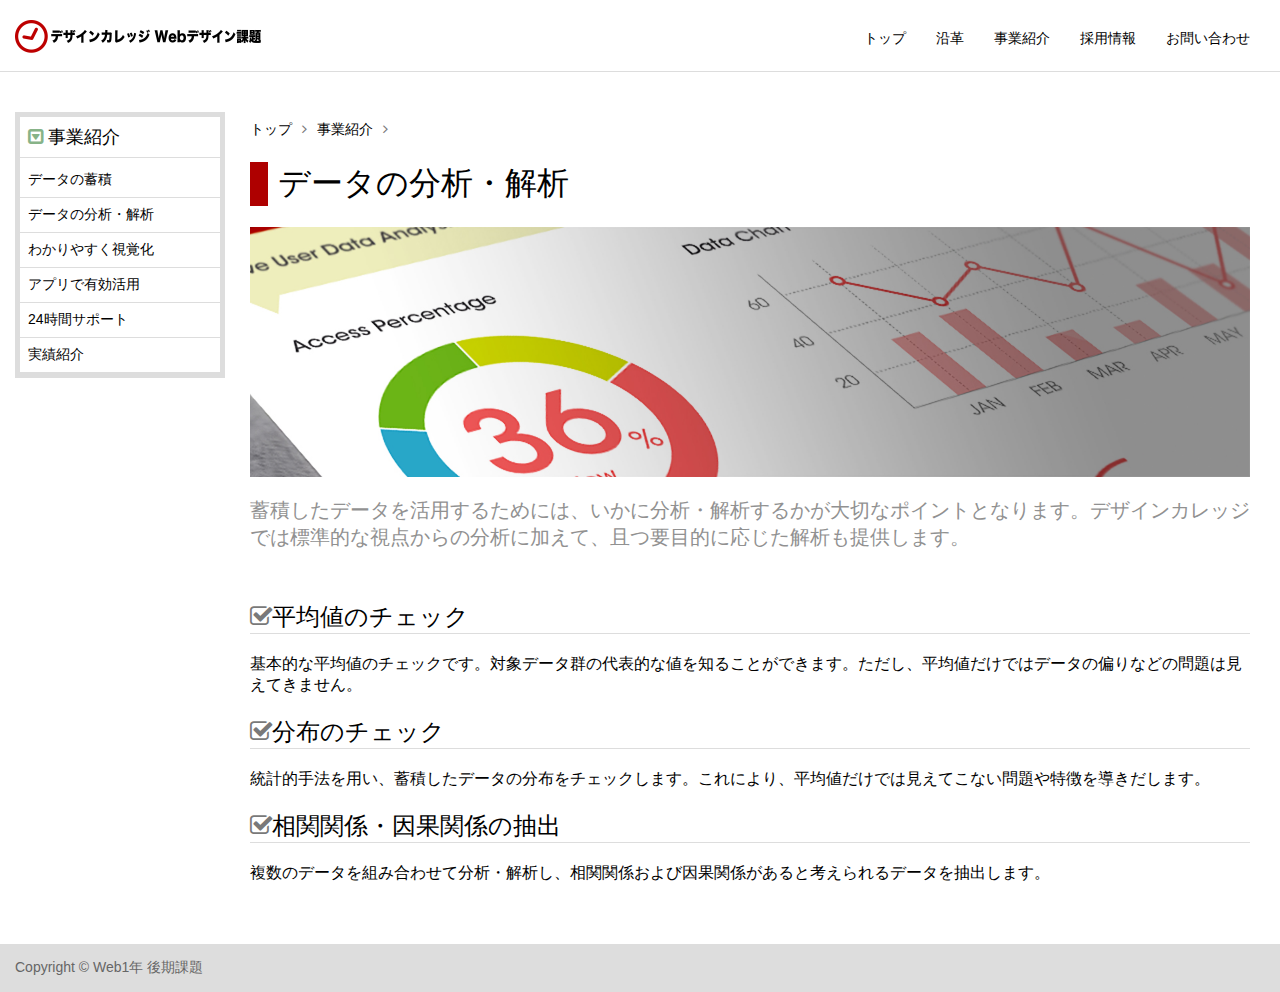
<file: index.html>
<!DOCTYPE html>
<html lang="ja">
<head>
<meta charset="UTF-8">
<title></title>
<meta name="viewport" content="width=device-width">

<link href="./font-awesome-4.7.0/css/font-awesome.min.css" rel="stylesheet">

<link rel="stylesheet" href="style.css">
<script src="./jquery-1.11.1.min.js"></script>
<script>
	$(function() {
		$("#menubtn").click(function(){
			$("#menu").slideToggle();
		})
	});
</script>

</head>
<body>

<div class="box1">
	<div class="site">
	<h1><a href="#"><img src="img/logo-large.png" alt="TimeSwitch" width="250" height="33"></a></h1>
	</div>

	<button type="button" id="menubtn">
	<i class="fa fa-bars"></i><span>MENU</span>
	</button>

	<nav class="menu" id="menu">
	<ul>
	<li><a href="#">トップ</a></li>
	<li><a href="#">沿革</a></li>
	<li><a href="#">事業紹介</a></li>
	<li><a href="#">採用情報</a></li>
	<li><a href="#">お問い合わせ</a></li>
	</ul>
	</nav>
</div>

<div class="boxA">

     <div class="box2">
         <div class="zigyou">
         <aside>
         <h1><i class="fa fa-caret-square-o-down"></i>事業紹介</h1>
             <ul>
   	              <li><a href="#">データの蓄積</a></li>
                  <li><a href="#">データの分析・解析</a></li>
                 <li><a href="#">わかりやすく視覚化</a></li>
                 <li><a href="#">アプリで有効活用</a></li>
			     <li><a href="#">24時間サポート</a></li>
			     <li><a href="#">実績紹介</a></li>
		     </ul>
		 </aside>
		 </div>
     </div>

	 <div class="box3">
		 <div class="keireki">
		 <ul>
	   	 <li><a href="#">トップ<i class="fa fa-angle-right"></i></a></li>
	     <li><a href="#">事業紹介<i class="fa fa-angle-right"></i></a></li>
		 </ul>
		 </div>

		 <div class="top">
		 <h1>データの分析・解析</h1>
			 <img src="img/header-data.jpg" alt="" class="topimg">
			 <p class="catch">
			 蓄積したデータを活用するためには、いかに分析・解析するかが大切なポイントとなります。デザインカレッジでは標準的な視点からの分析に加えて、且つ要目的に応じた解析も提供します。
			 </p>
		 </div>

		 <div class="box3-1">
			 <h2><i class="fa fa-check-square-o"></i>平均値のチェック</h2>
			 基本的な平均値のチェックです。対象データ群の代表的な値を知ることができます。ただし、平均値だけではデータの偏りなどの問題は見えてきません。
     	 </div>

		 <div class="box3-2">
		     <h2><i class="fa fa-check-square-o"></i>分布のチェック</h2>
			 統計的手法を用い、蓄積したデータの分布をチェックします。これにより、平均値だけでは見えてこない問題や特徴を導きだします。
     	 </div>

		 <div class="box3-3">
		 <h2><i class="fa fa-check-square-o"></i>相関関係・因果関係の抽出</h2>
		 複数のデータを組み合わせて分析・解析し、相関関係および因果関係があると考えられるデータを抽出します。
     	 </div>
	 </div>
</div>

<div class="box4">
	<div class="copyright">
	<p>Copyright &copy; Web1年 後期課題</p>
	</div>
</div>

</body>
</html>
</file>
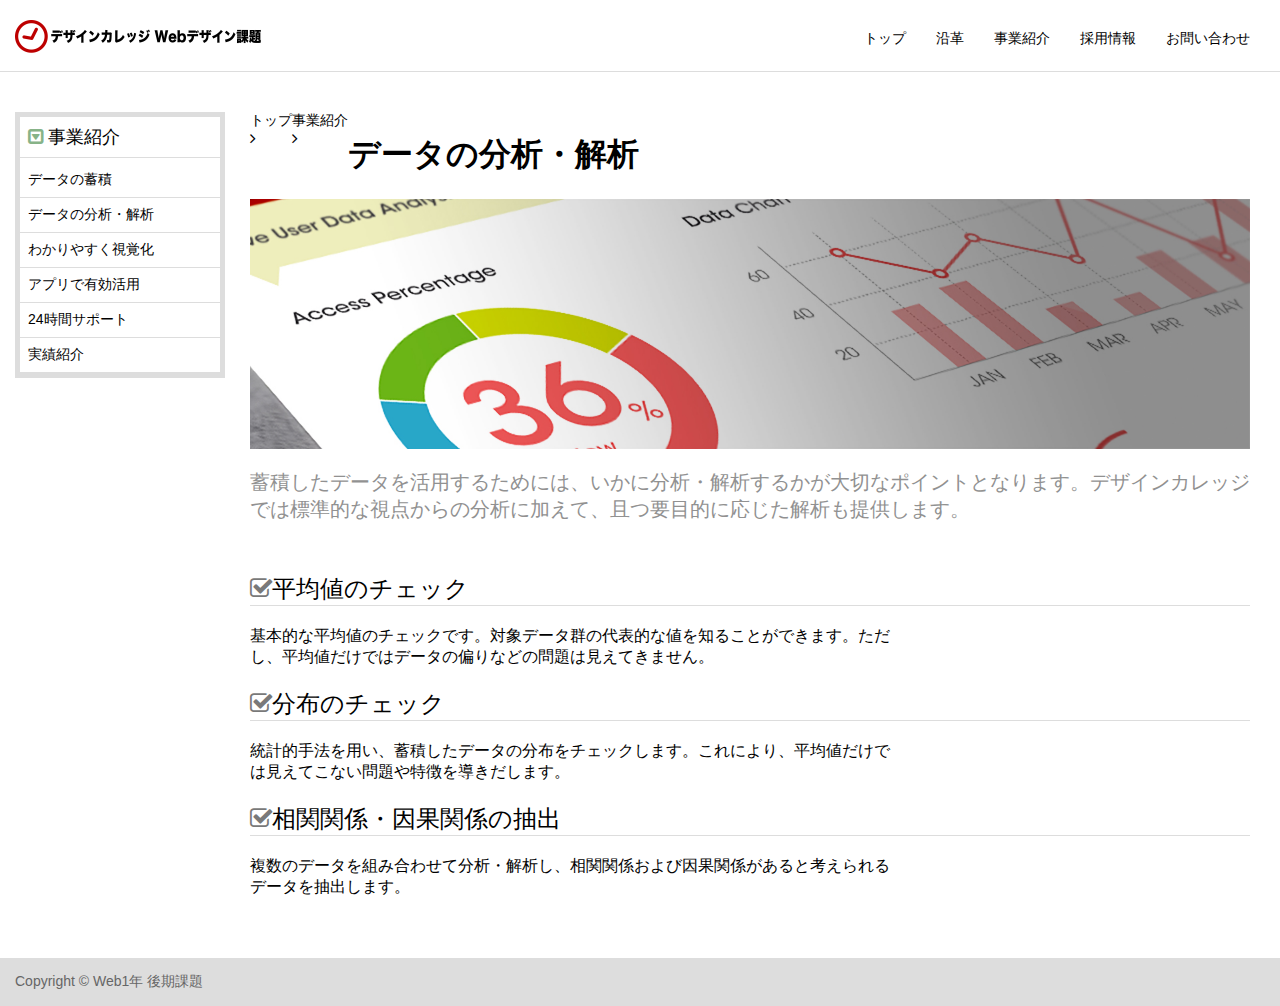
<file: kouki.html>
<!DOCTYPE html>
<html lang="ja">
<head>
<meta charset="UTF-8">
<title></title>
<meta name="viewport" content="width=device-width">

<link href="http://netdna.bootstrapcdn.com/font-awesome/4.2.0/css/font-awesome.css" rel="stylesheet">

<link rel="stylesheet" href="style.css">
<script src="https://ajax.googleapis.com/ajax/libs/jquery/1.12.4/jquery.min.js"></script>
<script>
	$(function() {
		$("#menubtn").click(function(){
			$("#menu").slideToggle();
		})
	});
</script>

</head>
<body>

<div class="box1">
	<div class="site">
	<h1><a href="#"><img src="img/logo-large.png" alt="TimeSwitch" width="250" height="33"></a></h1>
	</div>

	<button type="button" id="menubtn">
	<i class="fa fa-bars"></i><span>MENU</span>
	</button>

	<nav class="menu" id="menu">
	<ul>
	<li><a href="#">トップ</a></li>
	<li><a href="#">沿革</a></li>
	<li><a href="#">事業紹介</a></li>
	<li><a href="#">採用情報</a></li>
	<li><a href="#">お問い合わせ</a></li>
	</ul>
	</nav>
</div>

<div class="boxA">
<div class="box2">
<div class="zigyou">
<aside>
<h1><i class="fa fa-caret-square-o-down"></i>事業紹介</h1>
<ul>
   	 <li><a href="#">データの蓄積</a></li>
     <li><a href="#">データの分析・解析</a></li>
     <li><a href="#">わかりやすく視覚化</a></li>
     <li><a href="#">アプリで有効活用</a></li>
     <li><a href="#">24時間サポート</a></li>
     <li><a href="#">実績紹介</a></li>
</ul>
</aside>
</div>
</div>

<div class="box3">
<div class="keireki">
<ul>
   	 <li><a href="#">トップ</a><i class="fa fa-angle-right"></i></li>
     <li><a href="#">事業紹介</a><i class="fa fa-angle-right"></i></li>
</ul>
</div>

<h1>データの分析・解析</h1>
	<div class="top">
	<img src="img/header-data.jpg" alt="" class="topimg">
	<p class="catch">
	蓄積したデータを活用するためには、いかに分析・解析するかが大切なポイントとなります。デザインカレッジでは標準的な視点からの分析に加えて、且つ要目的に応じた解析も提供します。
	</p>
	</div>

<div class="box3-1">
	<div class="nakami">
<h2><i class="fa fa-check-square-o"></i>平均値のチェック</h2>
基本的な平均値のチェックです。対象データ群の代表的な値を知ることができます。ただ<br>
し、平均値だけではデータの偏りなどの問題は見えてきません。
     </div>
</div>

<div class="box3-2">
	<div class="nakami">
<h2><i class="fa fa-check-square-o"></i>分布のチェック</h2>
統計的手法を用い、蓄積したデータの分布をチェックします。これにより、平均値だけで<br>
は見えてこない問題や特徴を導きだします。
     </div>
</div>

<div class="box3-3">
	<div class="nakami">
<h2><i class="fa fa-check-square-o"></i>相関関係・因果関係の抽出</h2>
複数のデータを組み合わせて分析・解析し、相関関係および因果関係があると考えられる<br>データを抽出します。
     </div>
</div>

</div>
</div>

<div class="box4">
	<div class="copyright">
	<p>Copyright &copy; Web1年 後期課題</p>
	</div>
</div>
</div>

</body>
</html>
</file>
<file: style.css>
@charset "UTF-8";


body	{margin: 0;
	font-family: 'メイリオ', 'Hiragino Kaku Gothic Pro', sans-serif}

/* サイト名 */

.site h1	{
	margin: 0;}

/*  */

.keireki li a:hover	{
	background-color: #eeeeee}

.keireki li	{float: left;
	width: auto}

.keireki li a	{display: block;
	color: #000000;
	font-size: 14px;
	text-decoration: none;
}

.keireki  a i {
	padding: 10px;
	color: #797979;
}

.keireki ul	{margin: 0;
	padding: 0;
	list-style: none;
}

.keireki a:after	{content: "";
	display: block;
	clear: both;
}

.top h1 {
	display: block;
	padding-left: 10px;
	margin-top: 50px;
	border-left: solid 18px #ae0000;
	font-weight: normal;
}


/* ヘッダー画像 */
.topimg	{max-width: 100%;
	height: auto;
	vertical-align: bottom}

/* 事業紹介 */

.zigyou	{
	width: 200px;
	border: solid 5px #dddddd;
}

.zigyou i	{
	margin-right: 5px;
	color: #87b388;
}

.zigyou h1	{margin-top: 0;
	margin-bottom: 5px;
	font-size: 18px;
	color: #666666;
	font-weight:normal;
}

.zigyou ul	{margin: 0;
	padding: 0;
	list-style: none;
}

.zigyou li a	{display: block;
	padding: 8px;
	color: #000000;
	font-size: 14px;
	text-decoration: none;
	border-bottom: solid 1px #dddddd
}

.zigyou h1 {display: block;
	padding: 8px;
	color: #000000;
	text-decoration: none;
	border-bottom: solid 1px #dddddd
}

.zigyou li a:hover	{background-color: #eeeeee}

.zigyou a:after	{content: "";
	display: block;
	clear: both;
}

.box3 ul	{margin: 0;
	padding: 0;
	list-style: none}

.top p {
	margin-top:20px;
	margin-bottom:50px;
	font-size:20px;
	color: #919191;
}

.top {margin: 0;
	padding: 0;
	list-style: none;
}

/* BOX2、BOX3を横に並べる設定 */
.boxA:after	{
	content: "";
	display: block;
	clear: both
}
.box2	{
	float: left;
	margin-right:2%;
	}
.box3	{
	float: left;
	width: 80%;
	}

.box3-1 i	{
	color: #797979;
}

.box3-1 h2	{margin-bottom: 20px;
	border-bottom: solid 1px #dddddd;
    font-weight:normal;}

.box3-2 i	{
	color: #797979;
}

.box3-2 h2	{margin-bottom: 20px;
	border-bottom: solid 1px #dddddd;
    font-weight:normal;}

.box3-3 i	{
	color: #797979;
}

.box3-3 h2	{margin-bottom: 20px;
	border-bottom: solid 1px #dddddd;
    font-weight:normal;}

/* コピーライト */

.box4 {
	display: block;
	margin-top: 60px;
}
.copyright p {
	margin: 0;
	margin-left: 15px;
	color: #666666;
	font-size: 14px;
}

/* バーの形にする */
.box4 {padding-top: 15px;
	padding-bottom: 15px;
	background-color: #dddddd}

/* ボックスの左右 */
.box1, .boxA
	{padding-left: 15px;
	padding-right: 15px}

/* ボックスの上下 */

.box1	{padding-top: 20px;
	padding-bottom: 10px}

.boxA	{padding-top: 20px;
	padding-bottom: 0}

/* BOX 1の下に罫線を挿入 */
.box1	{margin-bottom: 20px;
	border-bottom: solid 1px #dddddd}

/* ########### 767px以下 ########### */
@media (max-width: 767px) {

/* トグルボタン */
#menubtn {
	padding:6px 12px;
	border: solid 1px #aaaaaa;
	background-color: #ffffff;
	border-radius: 5px;
	position: absolute;
	top:20px;
	right:15px;
	cursor: pointer;
}
#menubtn:hover {
	background-color: #dddddd;
}
#menubtn:focus {
	outline:none;
}
#menubtn i {
	color: #888888;
	font-size: 18px;
}
#menubtn span {
	display: inline-block;
	text-indent: -9999px;
}

/* ナビゲーションメニュー（縦並び） */
.menu {
	display: none;
}
.menu ul {
	margin:0;
	padding:0;
	list-style: none;
}
.menu li a {
	display: block;
	padding:5px;
	color:#000000;
	font-size: 14px;
	text-decoration: none;
}
.menu li a:hover {
	background-color: #eeeeee;
}	
	
}

/* ########### 768px以上 ########### */
@media (min-width: 768px) {

#menubtn {
	display: none;
}
/* ナビゲーション */
.menu {
	display: block !important;
}
.menu ul	{margin: 0;
	padding: 0;
	list-style: none}

.menu li a	{display: block;
	padding: 10px 15px;
	color: #000000;
	font-size: 14px;
	text-decoration: none}

.menu li a:hover	{background-color: #eeeeee}

.menu ul:after	{content: "";
	display: block;
	clear: both}

.menu li	{float: left;
	width: auto}



/* BOX2とBOX3を横に並べる設定 */
.box1:after	{content: "";
	display: block;
	clear: both}

.site	{float: left;
	width: auto}

.menu	{float: right;
	width: auto}

.box4 {content: "";
	display: block;
	clear: both}

/* ########### 1190px以上 ########### */
@media (min-width: 1190px) {

}
</file>
